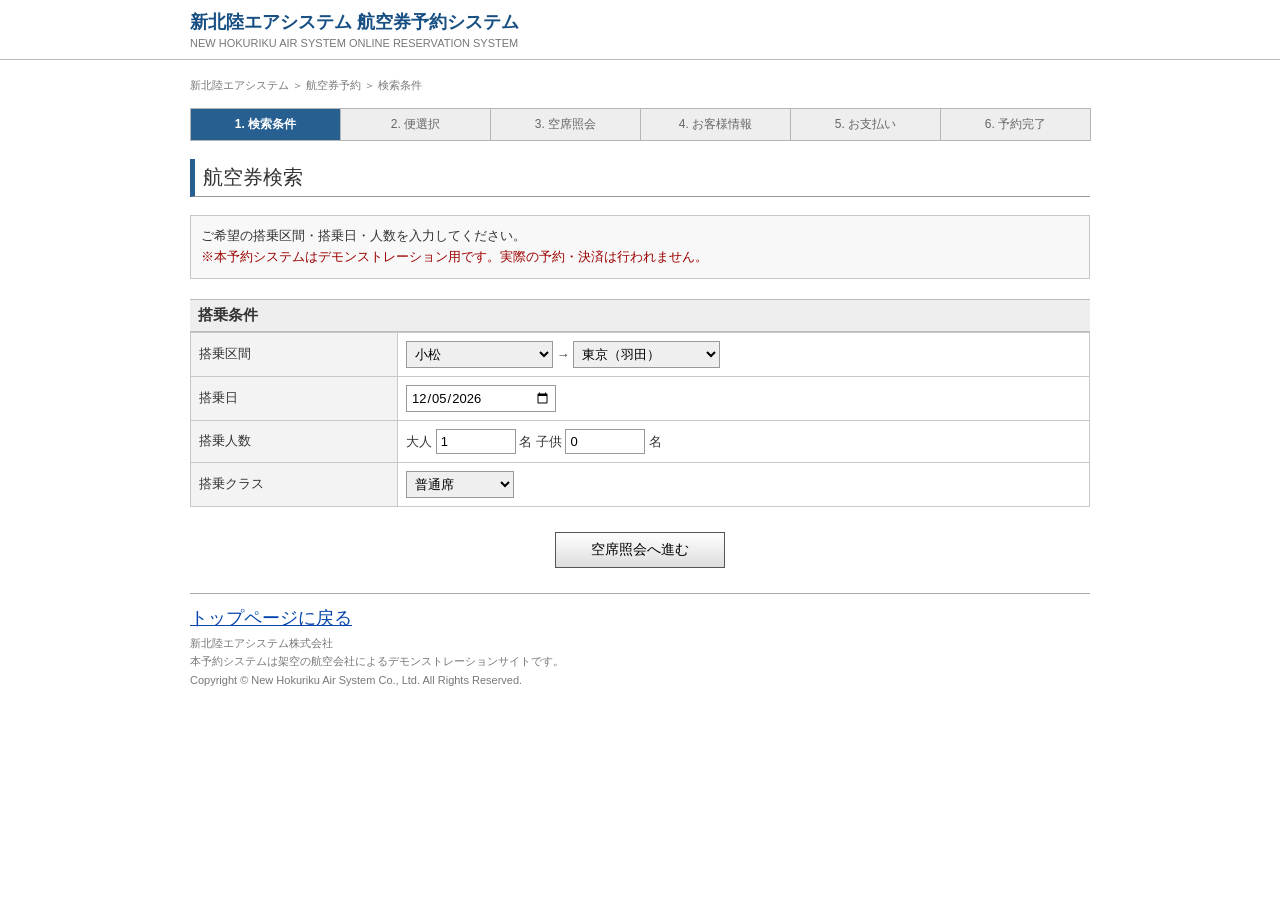
<file: reservation.html>
<!DOCTYPE html>
<html lang="ja">
<head>
<meta charset="UTF-8">
<meta name="viewport" content="width=device-width, initial-scale=1.0">
<title>新北陸エアシステム 航空券予約</title>

<style>
    body {
        margin: 0;
        background: #ffffff;
        color: #333333;
        font-family:
            "MS PGothic",
            "ＭＳ Ｐゴシック",
            Arial,
            sans-serif;
        font-size: 13px;
    }

    a {
        color: #0645ad;
        text-decoration: underline;
    }

    .system-header {
        border-bottom: 1px solid #b8b8b8;
        padding: 10px 0;
    }

    .header-inner {
        width: 900px;
        margin: 0 auto;
    }

    .system-title {
        font-size: 18px;
        font-weight: bold;
        color: #174f83;
    }

    .system-subtitle {
        font-size: 11px;
        color: #777;
        margin-top: 3px;
    }

    .container {
        width: 900px;
        margin: 18px auto 50px;
    }

    .breadcrumb {
        font-size: 11px;
        color: #777;
        margin-bottom: 15px;
    }

    .stepbar {
        display: table;
        width: 100%;
        table-layout: fixed;
        border-collapse: collapse;
        margin-bottom: 18px;
    }

    .step {
        display: table-cell;
        border: 1px solid #b5b5b5;
        background: #eeeeee;
        padding: 7px 4px;
        text-align: center;
        font-size: 12px;
        color: #666;
    }

    .step.active {
        background: #285f91;
        color: #ffffff;
        font-weight: bold;
    }

    .step.done {
        background: #dfeaf3;
        color: #285f91;
    }

    h1 {
        font-size: 20px;
        font-weight: normal;
        color: #333;
        border-left: 5px solid #285f91;
        border-bottom: 1px solid #999;
        padding: 5px 8px;
        margin: 0 0 18px;
    }

    h2 {
        font-size: 15px;
        background: #eeeeee;
        border-top: 1px solid #bbb;
        border-bottom: 1px solid #bbb;
        padding: 6px 8px;
        margin: 20px 0 0;
    }

    table.form {
        width: 100%;
        border-collapse: collapse;
    }

    table.form th,
    table.form td {
        border: 1px solid #c8c8c8;
        padding: 8px;
    }

    table.form th {
        width: 190px;
        background: #f3f3f3;
        text-align: left;
        font-weight: normal;
    }

    input,
    select {
        font-family: inherit;
        font-size: 13px;
        padding: 4px;
        border: 1px solid #999;
        box-sizing: border-box;
    }

    input[type="text"] {
        width: 280px;
    }

    input[type="email"] {
        width: 350px;
    }

    input[type="date"] {
        width: 150px;
    }

    input[type="number"] {
        width: 80px;
    }

    .button-area {
        text-align: center;
        margin: 25px 0;
    }

    button {
        font-family: inherit;
        font-size: 14px;
        padding: 8px 35px;
        border: 1px solid #555;
        background: linear-gradient(#ffffff, #dddddd);
        cursor: pointer;
    }

    button:hover {
        background: #eeeeee;
    }

    .notice {
        border: 1px solid #c6c6c6;
        background: #f8f8f8;
        padding: 10px;
        margin: 15px 0;
        line-height: 1.6;
    }

    .warning {
        color: #9b0000;
    }

    .flight {
        border: 1px solid #aaa;
        margin: 10px 0;
        padding: 0;
    }

    .flight-header {
        background: #eeeeee;
        border-bottom: 1px solid #bbb;
        padding: 7px;
        font-weight: bold;
    }

    .flight-body {
        padding: 10px;
    }

    .flight-table {
        width: 100%;
        border-collapse: collapse;
    }

    .flight-table td {
        padding: 5px;
        vertical-align: middle;
    }

    .flight-time {
        font-size: 20px;
        font-weight: bold;
    }

    .flight-price {
        font-size: 16px;
        font-weight: bold;
        color: #174f83;
    }

    .seat-ok {
        color: #006600;
        font-weight: bold;
        margin-left: 12px;
    }

    .seat-few {
        color: #aa5500;
        font-weight: bold;
        margin-left: 12px;
    }

    .seat-none {
        color: #888;
    }

    .summary {
        width: 100%;
        border-collapse: collapse;
        margin-top: 15px;
    }

    .summary th,
    .summary td {
        border: 1px solid #bbb;
        padding: 8px;
    }

    .summary th {
        width: 180px;
        background: #eeeeee;
        text-align: left;
        font-weight: normal;
    }

    .complete {
        border: 1px solid #999;
        padding: 25px;
        text-align: center;
        margin-top: 25px;
    }

    .complete-number {
        font-size: 24px;
        color: #174f83;
        font-weight: bold;
        margin: 15px;
    }

    .footer {
        border-top: 1px solid #aaa;
        padding-top: 10px;
        color: #777;
        font-size: 11px;
        line-height: 1.7;
    }

    .hidden {
        display: none;
    }

    .required {
        color: #cc0000;
        font-size: 11px;
    }
</style>
</head>

<body>

<div class="system-header">
    <div class="header-inner">
        <div class="system-title">
            新北陸エアシステム 航空券予約システム
        </div>
        <div class="system-subtitle">
            NEW HOKURIKU AIR SYSTEM ONLINE RESERVATION SYSTEM
        </div>
    </div>
</div>

<div class="container">

    <div class="breadcrumb">
        新北陸エアシステム ＞ 航空券予約 ＞ <span id="breadcrumb">検索条件</span>
    </div>

    <div class="stepbar">
        <div class="step active" id="step1">1. 検索条件</div>
        <div class="step" id="step2">2. 便選択</div>
        <div class="step" id="step3">3. 空席照会</div>
        <div class="step" id="step4">4. お客様情報</div>
        <div class="step" id="step5">5. お支払い</div>
        <div class="step" id="step6">6. 予約完了</div>
    </div>


    <!-- STEP 1 -->

    <section id="page1">

        <h1>航空券検索</h1>

        <div class="notice">
            ご希望の搭乗区間・搭乗日・人数を入力してください。
            <br>
            <span class="warning">
                ※本予約システムはデモンストレーション用です。実際の予約・決済は行われません。
            </span>
        </div>

        <h2>搭乗条件</h2>

        <table class="form">

            <tr>
                <th>搭乗区間</th>
                <td>
                    <select id="from">
                        <option>小松</option>
                        <option>新潟</option>
                        <option>若狭</option>
                        <option>東京（羽田）</option>
                        <option>中部（セントレア）</option>
                        <option>大阪（伊丹）</option>
                    </select>

                    →
                    
                    <select id="to">
                        <option>東京（羽田）</option>
                        <option>小松</option>
                        <option>新潟</option>
                        <option>若狭</option>
                        <option>中部（セントレア）</option>
                        <option>大阪（伊丹）</option>
                    </select>
                </td>
            </tr>

            <tr>
                <th>搭乗日</th>
                <td>
                    <input type="date" id="date">
                </td>
            </tr>

            <tr>
                <th>搭乗人数</th>
                <td>
                    大人 
                    <input type="number" id="adults" min="1" max="9" value="1">
                    名 
                    子供 
                    <input type="number" id="children" min="0" max="9" value="0">
                    名
                </td>
            </tr>

            <tr>
                <th>搭乗クラス</th>
                <td>
                    <select id="class">
                        <option>普通席</option>
                        <option>プレミアム席</option>
                    </select>
                </td>
            </tr>

        </table>

        <div class="button-area">
            <button onclick="searchFlights()">空席照会へ進む</button>
        </div>

    </section>


    <!-- STEP 2 -->

    <section id="page2" class="hidden">


        <h1>便選択</h1>
        <div class="notice" id="search-summary"></div>

        <h2>検索結果</h2>
        <div id="flight-count" style="padding:8px 0;"></div>
        <div id="flight-list"></div>

        <div class="button-area">
            <button onclick="backToSearch()">検索条件を変更</button>
        </div>

    </section>


    <!-- STEP 3 -->

    <section id="page3" class="hidden">

        <h1>空席照会結果</h1>

        <div class="notice">
            選択された便について、空席状況を確認しました。
        </div>

        <table class="summary">

            <tr>
                <th>便名</th>
                <td id="selected-flight"></td>
            </tr>

            <tr>
                <th>出発時刻</th>
                <td id="selected-time"></td>
            </tr>

            <tr>
                <th>搭乗区間</th>
                <td id="selected-route"></td>
            </tr>

            <tr>
                <th>空席状況</th>
                <td>
                    <span class="seat-ok">○ 予約可能</span>
                </td>
            </tr>

            <tr>
                <th>運賃</th>
                <td>
                    <span id="selected-price"></span>円
                </td>
            </tr>

        </table>

        <div class="notice">
            上記の内容で予約を進めますか？
        </div>

        <div class="button-area">

            <button onclick="showPage(4)">
                お客様情報の入力へ
            </button>

        </div>

    </section>


    <!-- STEP 4 -->

    <section id="page4" class="hidden">

        <h1>お客様情報入力</h1>

        <div class="notice">
            ご予約されるお客様の情報を入力してください。
            <br>
            <span class="warning">
                ※デモ画面のため、入力された情報は外部へ送信されません。
            </span>
        </div>

        <h2>代表者情報</h2>

        <table class="form">

            <tr>
                <th>
                    お名前 <span class="required">必須</span>
                </th>
                <td>
                    <input type="text" id="name" placeholder="例：新北陸 太郎">
                </td>
            </tr>

            <tr>
                <th>
                    お名前（フリガナ）
                </th>
                <td>
                    <input type="text" id="kana" placeholder="例：シンホクリク タロウ">
                </td>
            </tr>

            <tr>
                <th>
                    メールアドレス <span class="required">必須</span>
                </th>
                <td>
                    <input type="email" id="email" placeholder="example@example.com">
                </td>
            </tr>

            <tr>
                <th>
                    電話番号 <span class="required">必須</span>
                </th>
                <td>
                    <input type="text" id="phone" placeholder="090-0000-0000">
                </td>
            </tr>

        </table>

        <h2>搭乗者情報</h2>

        <table class="form">

            <tr>
                <th>搭乗者氏名</th>
                <td>
                    <input type="text" id="passenger" placeholder="代表者と同じ場合は同じ名前を入力">
                </td>
            </tr>

        </table>

        <div class="button-area">

            <button onclick="customerNext()">
                お支払い方法の選択へ
            </button>

        </div>

    </section>


    <!-- STEP 5 -->

    <section id="page5" class="hidden">

        <h1>お支払い方法</h1>

        <div class="notice">
            お支払い方法を選択してください。
            <br>
            <span class="warning">
                ※この画面はデモ用です。実際の決済処理は行われません。
            </span>
        </div>

        <h2>お支払い方法</h2>

        <table class="form">

            <tr>
                <th>支払方法</th>
                <td>

                    <label>
                        <input type="radio"
                               name="payment"
                               value="credit"
                               checked>
                        クレジットカード
                    </label>

                    <br><br>

                    <label>
                        <input type="radio"
                               name="payment"
                               value="convenience">
                        コンビニエンスストア支払い
                    </label>

                    <br><br>

                    <label>
                        <input type="radio"
                               name="payment"
                               value="bank">
                        銀行振込
                    </label>

                </td>
            </tr>

        </table>


        <h2>ご予約内容</h2>

        <table class="summary">

            <tr>
                <th>搭乗者</th>
                <td id="final-name"></td>
            </tr>

            <tr>
                <th>便名</th>
                <td id="final-flight"></td>
            </tr>

            <tr>
                <th>搭乗区間</th>
                <td id="final-route"></td>
            </tr>

            <tr>
                <th>合計金額</th>
                <td>
                    <strong>
                        ￥<span id="final-price"></span>
                    </strong>
                </td>
            </tr>

        </table>


        <div class="notice">

            <label>
                <input type="checkbox" id="agree">
                予約内容およびデモ利用規約を確認しました。
            </label>

        </div>


        <div class="button-area">

            <button onclick="completeReservation()">
                予約を確定する
            </button>

        </div>

    </section>


    <!-- STEP 6 -->

    <section id="page6" class="hidden">

        <h1>予約完了</h1>

        <div class="complete">

            <div>
                新北陸エアシステムの航空券予約を受け付けました。
            </div>

            <div class="complete-number">
                予約番号：NX-6A82F4
            </div>

            <div>
                ご登録いただいたメールアドレス宛に<br>
                予約確認メールを送信したものとします。
            </div>

            <br>

            <div class="warning">
                ※これはデモンストレーションです。実際の航空券予約・決済は成立していません。
            </div>

        </div>


        <h2>予約内容</h2>

        <table class="summary">

            <tr>
                <th>お名前</th>
                <td id="complete-name"></td>
            </tr>

            <tr>
                <th>便名</th>
                <td id="complete-flight"></td>
            </tr>

            <tr>
                <th>搭乗区間</th>
                <td id="complete-route"></td>
            </tr>

            <tr>
                <th>搭乗日</th>
                <td id="complete-date"></td>
            </tr>

            <tr>
                <th>合計金額</th>
                <td>
                    ￥<span id="complete-price"></span>
                </td>
            </tr>

        </table>


        <div class="button-area">

            <button onclick="location.href='index.html'">
                トップページへ戻る
            </button>

        </div>

    </section>


    <div class="footer">

        <a style="font-size: 1.1rem;" href="index.html">トップページに戻る</a>
        <br>

        新北陸エアシステム株式会社<br>
        本予約システムは架空の航空会社によるデモンストレーションサイトです。<br>
        Copyright © New Hokuriku Air System Co., Ltd. All Rights Reserved.

    </div>

</div>


<script>
/* =========================================================
   新北陸エアシステム デモ予約システム
   便データ：各便を個別登録
   ========================================================= */

const flights = [
    ["NX201", "小松", "東京（羽田）", "06:50", "07:55", 14800, "○"],
    ["NX203", "小松", "東京（羽田）", "09:10", "10:15", 15200, "○"],
    ["NX205", "小松", "東京（羽田）", "13:25", "14:30", 15900, "△"],
    ["NX207", "小松", "東京（羽田）", "17:45", "18:50", 16200, "○"],
    ["NX209", "小松", "東京（羽田）", "20:05", "21:10", 15500, "○"],
    ["NX211", "東京（羽田）", "小松", "07:20", "08:25", 14800, "○"],
    ["NX213", "東京（羽田）", "小松", "10:40", "11:45", 15200, "○"],
    ["NX215", "東京（羽田）", "小松", "14:50", "15:55", 15900, "△"],
    ["NX217", "東京（羽田）", "小松", "18:30", "19:35", 16200, "○"],
    ["NX219", "東京（羽田）", "小松", "21:00", "22:05", 15500, "○"],
    ["NX301", "小松", "新潟", "08:10", "09:00", 9800, "○"],
    ["NX303", "小松", "新潟", "16:20", "17:10", 10200, "○"],
    ["NX305", "新潟", "小松", "09:35", "10:25", 9800, "○"],
    ["NX307", "新潟", "小松", "17:50", "18:40", 10200, "△"],
    ["NX501", "東京（羽田）", "新潟", "08:00", "08:55", 13200, "○"],
    ["NX503", "東京（羽田）", "新潟", "15:10", "16:05", 13900, "△"],
    ["NX505", "東京（羽田）", "新潟", "19:20", "20:15", 13500, "○"],
    ["NX502", "新潟", "東京（羽田）", "09:35", "10:30", 13200, "○"],
    ["NX504", "新潟", "東京（羽田）", "16:45", "17:40", 13900, "○"],
    ["NX506", "新潟", "東京（羽田）", "20:55", "21:50", 13500, "△"],
    ["NX601", "東京（羽田）", "若狭", "07:15", "08:25", 17600, "○"],
    ["NX603", "東京（羽田）", "若狭", "12:05", "13:15", 18400, "△"],
    ["NX605", "東京（羽田）", "若狭", "17:20", "18:30", 18900, "○"],
    ["NX607", "東京（羽田）", "若狭", "20:15", "21:25", 18200, "○"],
    ["NX602", "若狭", "東京（羽田）", "09:10", "10:20", 17600, "○"],
    ["NX604", "若狭", "東京（羽田）", "14:00", "15:10", 18400, "○"],
    ["NX606", "若狭", "東京（羽田）", "19:10", "20:20", 18900, "△"],
    ["NX608", "若狭", "東京（羽田）", "21:55", "23:05", 18200, "○"],
    ["NX701", "中部（セントレア）", "小松", "08:30", "09:20", 8900, "○"],
    ["NX703", "中部（セントレア）", "小松", "15:40", "16:30", 9300, "○"],
    ["NX705", "中部（セントレア）", "小松", "19:00", "19:50", 9500, "△"],
    ["NX702", "小松", "中部（セントレア）", "10:05", "10:55", 8900, "○"],
    ["NX704", "小松", "中部（セントレア）", "17:15", "18:05", 9300, "○"],
    ["NX706", "小松", "中部（セントレア）", "20:35", "21:25", 9500, "○"],
    ["NX711", "中部（セントレア）", "若狭", "07:55", "09:00", 10800, "○"],
    ["NX713", "中部（セントレア）", "若狭", "16:05", "17:10", 11200, "○"],
    ["NX712", "若狭", "中部（セントレア）", "09:45", "10:50", 10800, "○"],
    ["NX714", "若狭", "中部（セントレア）", "18:00", "19:05", 11200, "△"],
    ["NX801", "大阪（伊丹）", "小松", "07:10", "08:00", 9200, "○"],
    ["NX803", "大阪（伊丹）", "小松", "11:20", "12:10", 9500, "○"],
    ["NX805", "大阪（伊丹）", "小松", "16:30", "17:20", 9800, "△"],
    ["NX807", "大阪（伊丹）", "小松", "19:40", "20:30", 9500, "○"],
    ["NX802", "小松", "大阪（伊丹）", "08:40", "09:30", 9200, "○"],
    ["NX804", "小松", "大阪（伊丹）", "12:55", "13:45", 9500, "○"],
    ["NX806", "小松", "大阪（伊丹）", "18:05", "18:55", 9800, "○"],
    ["NX808", "小松", "大阪（伊丹）", "21:10", "22:00", 9500, "△"],
    ["NX821", "大阪（伊丹）", "新潟", "08:05", "09:15", 13800, "○"],
    ["NX823", "大阪（伊丹）", "新潟", "15:30", "16:40", 14500, "△"],
    ["NX822", "新潟", "大阪（伊丹）", "10:05", "11:15", 13800, "○"],
    ["NX824", "新潟", "大阪（伊丹）", "17:25", "18:35", 14500, "○"],
    ["NX831", "中部（セントレア）", "新潟", "09:00", "10:00", 12500, "○"],
    ["NX833", "中部（セントレア）", "新潟", "17:00", "18:00", 13200, "△"],
    ["NX832", "新潟", "中部（セントレア）", "10:40", "11:40", 12500, "○"],
    ["NX834", "新潟", "中部（セントレア）", "18:40", "19:40", 13200, "○"]
];

let reservation = {
    from: "",
    to: "",
    date: "",
    adults: 1,
    children: 0,
    className: "",
    flight: "",
    departure: "",
    arrival: "",
    price: 0,
    seatStatus: "",
    name: "",
    kana: "",
    email: "",
    phone: "",
    passenger: ""
};

function showPage(number) {
    for (let i = 1; i <= 6; i++) {
        const page = document.getElementById("page" + i);
        const step = document.getElementById("step" + i);
        if (page) page.classList.add("hidden");
        if (step) {
            step.classList.remove("active");
            step.classList.remove("done");
        }
    }

    document.getElementById("page" + number).classList.remove("hidden");

    for (let i = 1; i < number; i++) {
        document.getElementById("step" + i).classList.add("done");
    }

    document.getElementById("step" + number).classList.add("active");

    const titles = [
        "",
        "検索条件",
        "便選択",
        "空席照会",
        "お客様情報",
        "お支払い",
        "予約完了"
    ];

    document.getElementById("breadcrumb").textContent = titles[number];
    window.scrollTo(0, 0);
}

function searchFlights() {
    reservation.from = document.getElementById("from").value;
    reservation.to = document.getElementById("to").value;
    reservation.date = document.getElementById("date").value;
    reservation.adults = parseInt(document.getElementById("adults").value, 10) || 1;
    reservation.children = parseInt(document.getElementById("children").value, 10) || 0;
    reservation.className = document.getElementById("class").value;

    if (reservation.from === reservation.to) {
        alert("出発地と到着地が同じです。");
        return;
    }

    if (!reservation.date) {
        alert("搭乗日を選択してください。");
        return;
    }

    if (reservation.adults < 1) {
        alert("大人は1名以上を指定してください。");
        return;
    }

    if (reservation.adults + reservation.children > 9) {
        alert("一度に予約できる人数は9名までです。");
        return;
    }

    renderFlights();
    showPage(2);
}

function renderFlights() {
    const list = document.getElementById("flight-list");

    const results = flights.filter(function(f) {
        return f[1] === reservation.from && f[2] === reservation.to;
    });

    document.getElementById("search-summary").innerHTML =
        "<strong>検索条件：</strong> " +
        escapeHTML(reservation.from) + " → " +
        escapeHTML(reservation.to) + " " +
        escapeHTML(reservation.date) + " " +
        "大人 " + reservation.adults + "名 " +
        "子供 " + reservation.children + "名 " +
        escapeHTML(reservation.className);

    document.getElementById("flight-count").textContent =
        results.length + "件の便が見つかりました。";

    if (results.length === 0) {
        list.innerHTML =
            '<div class="notice">指定された区間に該当する便はありません。<br>' +
            '検索条件を変更してください。</div>';
        return;
    }

    list.innerHTML = results.map(function(f) {
        const flight = f[0];
        const from = f[1];
        const to = f[2];
        const dep = f[3];
        const arr = f[4];
        const price = f[5];
        const status = f[6];

        const statusClass = status === "○" ? "seat-ok" : "seat-few";
        const statusText = status === "○" ? "○ 空席あり" : "△ 残りわずか";

        return `
        <div class="flight">
            <div class="flight-header">
                ${escapeHTML(flight)} ${escapeHTML(from)} → ${escapeHTML(to)}
            </div>

            <div class="flight-body">
                <table class="flight-table">
                    <tr>
                        <td width="105">
                            <span class="flight-time">${escapeHTML(dep)}</span>
                        </td>

                        <td width="170">${escapeHTML(from)}</td>

                        <td width="55">→</td>

                        <td width="105">
                            <span class="flight-time">${escapeHTML(arr)}</span>
                        </td>

                        <td>${escapeHTML(to)}</td>

                        <td align="right">
                            <span class="flight-price">
                                ￥${price.toLocaleString()}～
                            </span>
                        </td>
                    </tr>

                    <tr>
                        <td colspan="6">
                            所要時間：約${duration(dep, arr)}
                            <span class="${statusClass}">
                                ${statusText}
                            </span>
                        </td>
                    </tr>

                    <tr>
                        <td colspan="6" align="right">
                            <button onclick="selectFlight(
                                '${flight}',
                                '${dep}',
                                '${arr}',
                                ${price},
                                '${status}'
                            )">
                                この便を選択
                            </button>
                        </td>
                    </tr>
                </table>
            </div>
        </div>`;
    }).join("");
}

function selectFlight(flight, departure, arrival, price, status) {
    reservation.flight = flight;
    reservation.departure = departure;
    reservation.arrival = arrival;
    reservation.price = price;
    reservation.seatStatus = status;

    document.getElementById("selected-flight").textContent =
        reservation.flight;

    document.getElementById("selected-time").textContent =
        reservation.departure + " → " + reservation.arrival;

    document.getElementById("selected-route").textContent =
        reservation.from + " → " + reservation.to;

    const seatElement = document.querySelector("#page3 .seat-ok, #page3 .seat-few");
    if (seatElement) {
        seatElement.textContent =
            status === "○" ? "○ 予約可能" : "△ 残りわずか・予約可能";
        seatElement.className =
            status === "○" ? "seat-ok" : "seat-few";
    }

    document.getElementById("selected-price").textContent =
        reservation.price.toLocaleString();

    showPage(3);
}

function backToSearch() {
    showPage(1);
}

function customerNext() {
    reservation.name =
        document.getElementById("name").value.trim();

    reservation.kana =
        document.getElementById("kana").value.trim();

    reservation.email =
        document.getElementById("email").value.trim();

    reservation.phone =
        document.getElementById("phone").value.trim();

    reservation.passenger =
        document.getElementById("passenger").value.trim();

    if (!reservation.name) {
        alert("お名前を入力してください。");
        return;
    }

    if (!reservation.email) {
        alert("メールアドレスを入力してください。");
        return;
    }

    if (!reservation.phone) {
        alert("電話番号を入力してください。");
        return;
    }

    if (!reservation.passenger) {
        reservation.passenger = reservation.name;
    }

    document.getElementById("final-name").textContent =
        reservation.name;

    document.getElementById("final-flight").textContent =
        reservation.flight;

    document.getElementById("final-route").textContent =
        reservation.from + " → " + reservation.to;

    document.getElementById("final-price").textContent =
        calculateTotal().toLocaleString();

    showPage(5);
}

function calculateTotal() {
    const adults = Number(reservation.adults);
    const children = Number(reservation.children);
    const childPrice = Math.round(reservation.price * 0.75);

    return (adults * reservation.price) +
           (children * childPrice);
}

function completeReservation() {
    if (!document.getElementById("agree").checked) {
        alert("予約内容およびデモ利用規約への同意が必要です。");
        return;
    }

    document.getElementById("complete-name").textContent =
        reservation.name;

    document.getElementById("complete-flight").textContent =
        reservation.flight;

    document.getElementById("complete-route").textContent =
        reservation.from + " → " + reservation.to;

    document.getElementById("complete-date").textContent =
        reservation.date;

    document.getElementById("complete-price").textContent =
        calculateTotal().toLocaleString();

    const code =
        "NX-" +
        Math.random().toString(36).substring(2, 8).toUpperCase();

    document.querySelector(".complete-number").textContent =
        "予約番号：" + code;

    showPage(6);
}

function duration(dep, arr) {
    const [dh, dm] = dep.split(":").map(Number);
    const [ah, am] = arr.split(":").map(Number);

    let start = dh * 60 + dm;
    let end = ah * 60 + am;

    if (end < start) end += 24 * 60;

    const min = end - start;
    const h = Math.floor(min / 60);
    const m = min % 60;

    return h + "時間" + String(m).padStart(2, "0") + "分";
}

function escapeHTML(value) {
    return String(value)
        .replace(/&/g, "&amp;")
        .replace(/</g, "&lt;")
        .replace(/>/g, "&gt;")
        .replace(/"/g, "&quot;")
        .replace(/'/g, "&#039;");
}

(function() {
    const dateInput = document.getElementById("date");
    if (dateInput && !dateInput.value) {
        const d = new Date();
        const yyyy = d.getFullYear();
        const mm = String(d.getMonth() + 1).padStart(2, "0");
        const dd = String(d.getDate()).padStart(2, "0");
        dateInput.value = yyyy + "-" + mm + "-" + dd;
    }
})();
</script>

</body>
</html>
</file>
